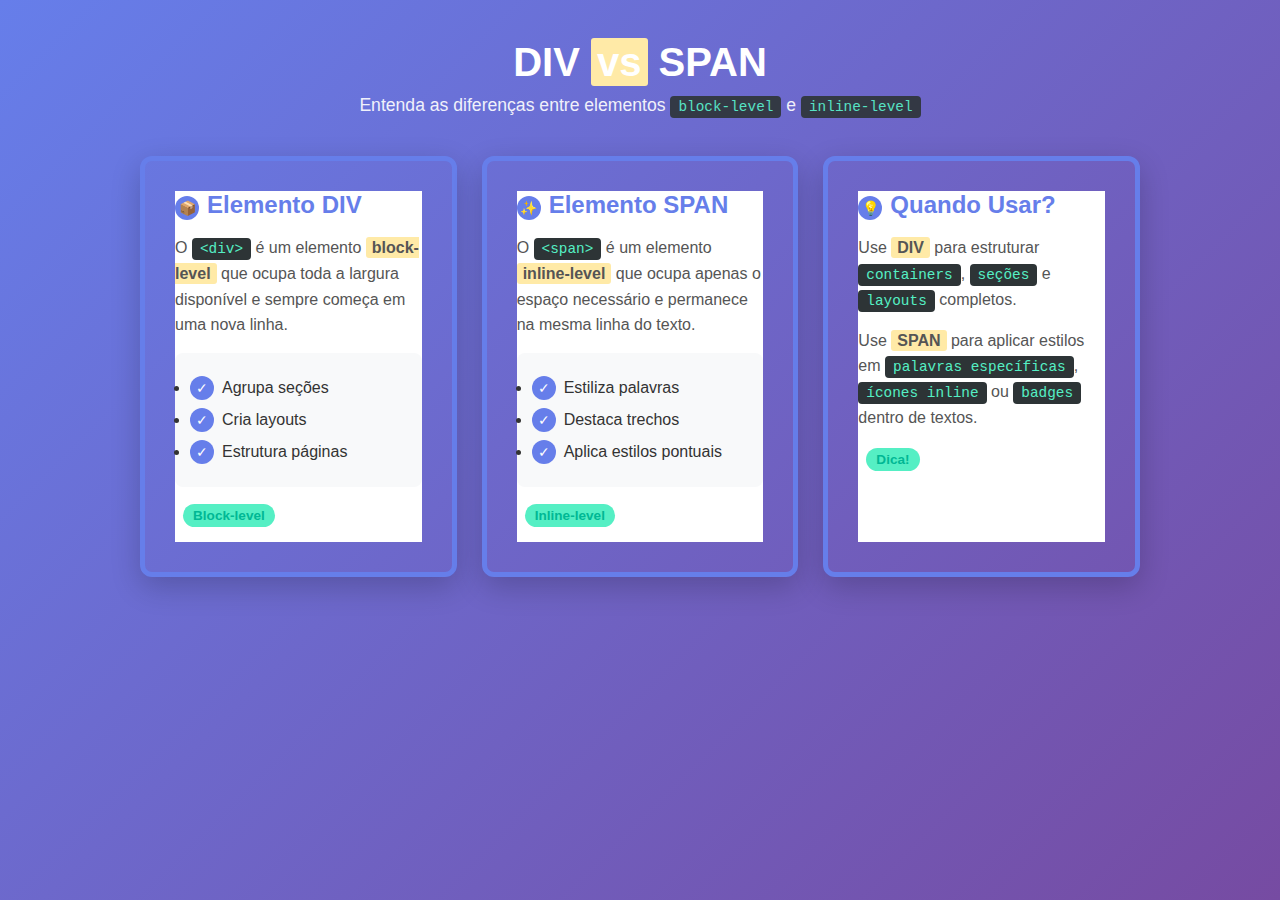
<file: 01-base/index.html>
<!DOCTYPE html>
<html lang="pt-BR">
<head>
    <meta charset="UTF-8">
    <meta name="viewport" content="width=device-width, initial-scale=1.0">
    <title>DIV x SPAN - Diferenças Práticas</title>
    <link rel="stylesheet" href="style.css">
</head>
<body>
    <!-- Container principal usando DIV (block-level) -->
    <div class="container">
        <!-- Cabeçalho semântico (block-level) -->
        <header>
            <h1>DIV <span class="highlight">vs</span> SPAN</h1>
            <p>Entenda as diferenças entre elementos <span class="code">block-level</span> e <span class="code">inline-level</span></p>
        </header>

        <!-- Grid de cartões usando DIV (block-level) -->
        <div class="cards-grid">
            
            <!-- Cartão 1 - DIV (block-level) -->
            <article class="card">
                <h2><span class="icon">📦</span>Elemento DIV</h2>
                <p>
                    O <span class="code">&lt;div&gt;</span> é um elemento 
                    <span class="highlight">block-level</span> que ocupa toda a largura 
                    disponível e sempre começa em uma nova linha.
                </p>
                <ul class="examples">
                    <li><span class="icon">✓</span>Agrupa seções</li>
                    <li><span class="icon">✓</span>Cria layouts</li>
                    <li><span class="icon">✓</span>Estrutura páginas</li>
                </ul>
                <p style="margin-top: 15px;">
                    <span class="badge">Block-level</span>
                </p>
            </article>

            <!-- Cartão 2 - SPAN (inline-level) -->
            <article class="card">
                <h2><span class="icon">✨</span>Elemento SPAN</h2>
                <p>
                    O <span class="code">&lt;span&gt;</span> é um elemento 
                    <span class="highlight">inline-level</span> que ocupa apenas o 
                    espaço necessário e permanece na mesma linha do texto.
                </p>
                <ul class="examples">
                    <li><span class="icon">✓</span>Estiliza palavras</li>
                    <li><span class="icon">✓</span>Destaca trechos</li>
                    <li><span class="icon">✓</span>Aplica estilos pontuais</li>
                </ul>
                <p style="margin-top: 15px;">
                    <span class="badge">Inline-level</span>
                </p>
            </article>

            <!-- Cartão 3 - Quando usar cada um -->
            <article class="card">
                <h2><span class="icon">💡</span>Quando Usar?</h2>
                <p>
                    Use <span class="highlight">DIV</span> para estruturar 
                    <span class="code">containers</span>, 
                    <span class="code">seções</span> e 
                    <span class="code">layouts</span> completos.
                </p>
                <p>
                    Use <span class="highlight">SPAN</span> para aplicar estilos em 
                    <span class="code">palavras específicas</span>, 
                    <span class="code">ícones inline</span> ou 
                    <span class="code">badges</span> dentro de textos.
                </p>
                <p style="margin-top: 15px;">
                    <span class="badge">Dica!</span>
                </p>
            </article>

        </div>
    </div>
</body>
</html>
</file>
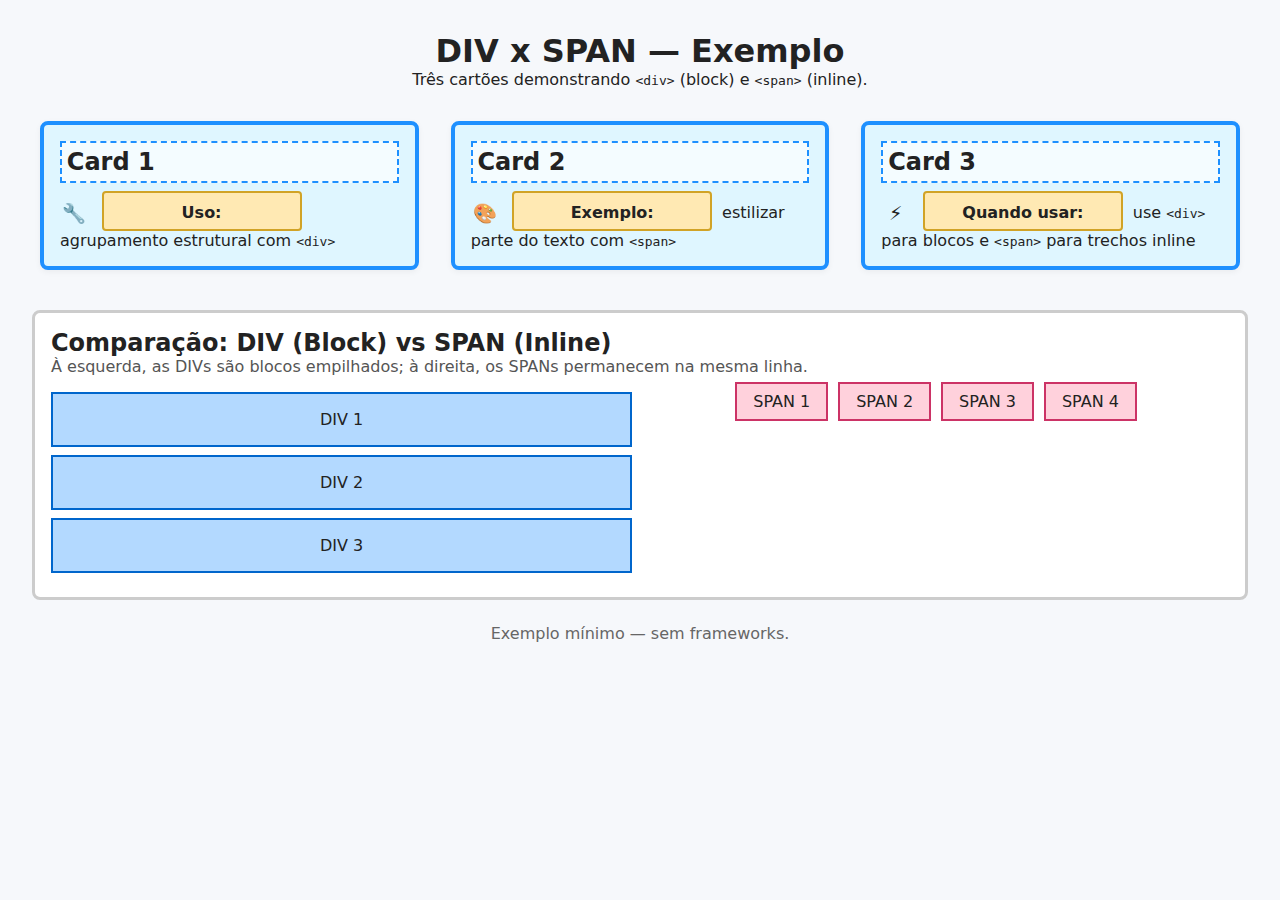
<file: 02-experimentos/comparativo.html>
<!-- ===================== index.html (atualizado) ===================== -->
<!doctype html>
<html lang="pt-BR">
<head>
  <meta charset="utf-8">
  <meta name="viewport" content="width=device-width,initial-scale=1">
  <title>DIV x SPAN — Exemplo Mínimo</title>
  <link rel="stylesheet" href="comparativo.css">
</head>
<body>
  <header class="site-header">
    <h1>DIV x SPAN — Exemplo</h1>
    <p class="lead">Três cartões demonstrando <code>&lt;div&gt;</code> (block) e <code>&lt;span&gt;</code> (inline).</p>
  </header>

  <main>
    <section class="cards" aria-label="Exemplos de cartões">
      <div class="card">
        <h2 class="card-title">Card 1</h2>
        <p>
          <span class="icon" aria-hidden="true">🔧</span>
          <span class="muted">Uso:</span>
          <span>agrupamento estrutural com <code>&lt;div&gt;</code></span>
        </p>
      </div>

      <div class="card">
        <h2 class="card-title">Card 2</h2>
        <p>
          <span class="icon" aria-hidden="true">🎨</span>
          <span class="muted">Exemplo:</span>
          <span>estilizar parte do texto com <code>&lt;span&gt;</code></span>
        </p>
      </div>

      <div class="card">
        <h2 class="card-title">Card 3</h2>
        <p>
          <span class="icon" aria-hidden="true">⚡</span>
          <span class="muted">Quando usar:</span>
          <span>use <code>&lt;div&gt;</code> para blocos e <code>&lt;span&gt;</code> para trechos inline</span>
        </p>
      </div>
    </section>

    <!-- Nova seção comparativa -->
    <section class="comparison">
      <h2>Comparação: DIV (Block) vs SPAN (Inline)</h2>
      <p class="subtitle">À esquerda, as DIVs são blocos empilhados; à direita, os SPANs permanecem na mesma linha.</p>

      <div class="columns">
        <!-- Coluna esquerda com 3 DIVs block-level -->
        <div class="left">
          <div class="box-div">DIV 1</div>
          <div class="box-div">DIV 2</div>
          <div class="box-div">DIV 3</div>
        </div>

        <!-- Coluna direita com 4 SPANs inline-level -->
        <div class="right">
          <span class="box-span">SPAN 1</span>
          <span class="box-span">SPAN 2</span>
          <span class="box-span">SPAN 3</span>
          <span class="box-span">SPAN 4</span>
        </div>
      </div>
    </section>
  </main>

  <footer class="site-footer">
    <p>Exemplo mínimo — sem frameworks.</p>
  </footer>
</body>
</html>
</file>
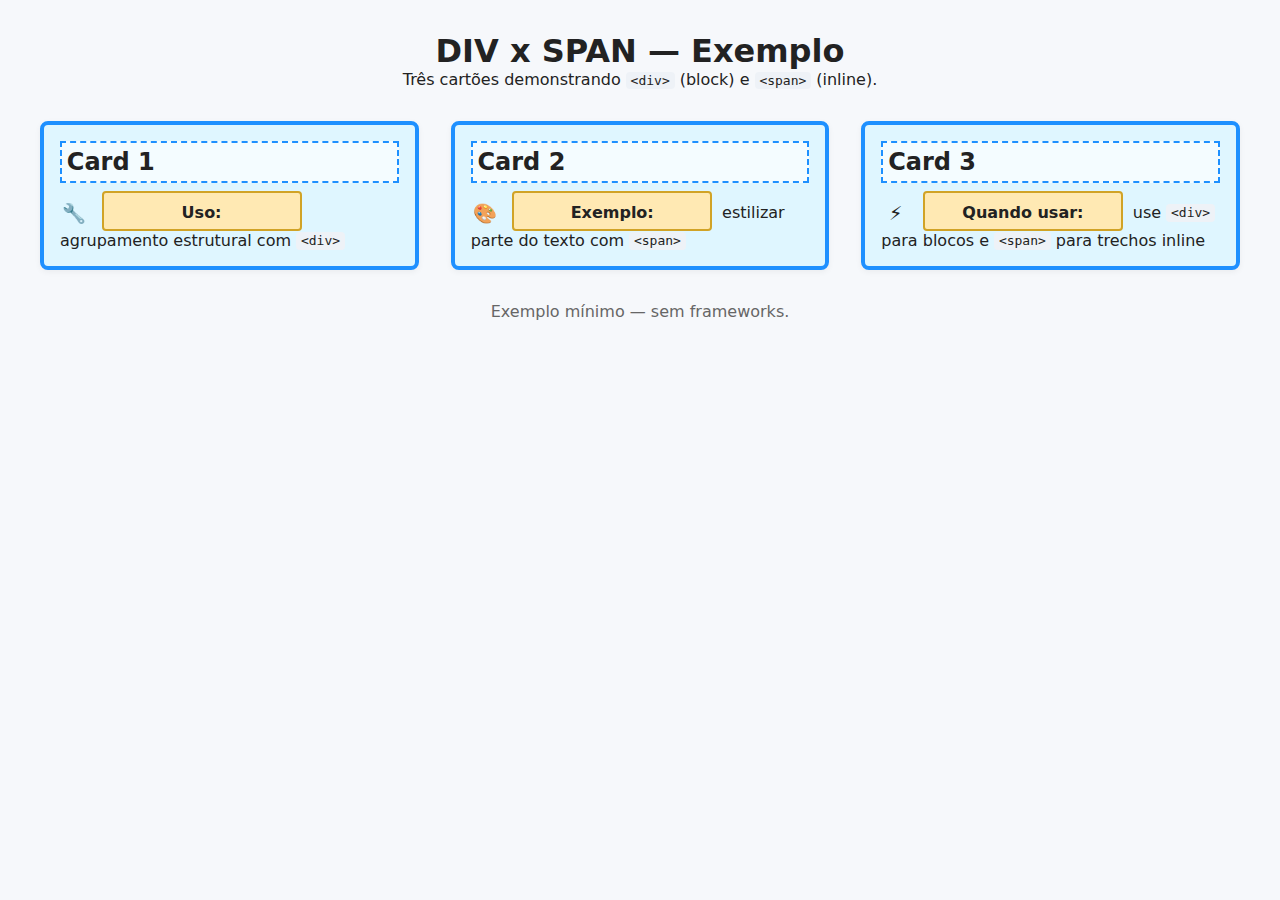
<file: 02-experimentos/inline-block.html>
<!doctype html>
<html lang="pt-BR">

<head>
    <meta charset="utf-8">
    <meta name="viewport" content="width=device-width,initial-scale=1">
    <title>DIV x SPAN — Exemplo Mínimo</title>
    <!-- Link para o CSS externo (crie styles.css na mesma pasta) -->
    <link rel="stylesheet" href="inline-block.css">
</head>

<body>
    <!-- Cabeçalho semântico da página -->
    <header class="site-header">
        <h1>DIV x SPAN — Exemplo</h1>
        <p class="lead">Três cartões demonstrando <code>&lt;div&gt;</code> (block) e <code>&lt;span&gt;</code> (inline).
        </p>
    </header>


    <!-- Conteúdo principal semântico -->
    <main>
        <!-- Seção que agrupa os cartões -->
        <section class="cards" aria-label="Exemplos de cartões">


            <!-- Cada cartão é um elemento block-level (div.card) -->
            <div class="card">
                <h2 class="card-title">Card 1</h2>
                <!-- Ícone e pequeno texto são inline — usamos <span> -->
                <p>
                    <span class="icon" aria-hidden="true">🔧</span>
                    <span class="muted">Uso:</span>
                    <span>agrupamento estrutural com <code>&lt;div&gt;</code></span>
                </p>
            </div>


            <div class="card">
                <h2 class="card-title">Card 2</h2>
                <p>
                    <span class="icon" aria-hidden="true">🎨</span>
                    <span class="muted">Exemplo:</span>
                    <span>estilizar parte do texto com <code>&lt;span&gt;</code></span>
                </p>
            </div>


            <div class="card">
                <h2 class="card-title">Card 3</h2>
                <p>
                    <span class="icon" aria-hidden="true">⚡</span>
                    <span class="muted">Quando usar:</span>
                    <span>use <code>&lt;div&gt;</code> para blocos e <code>&lt;span&gt;</code> para trechos
                        inline</span>
                </p>
            </div>


        </section>
    </main>


    <!-- Rodapé semântico simples -->
    <footer class="site-footer">
        <p>Exemplo mínimo — sem frameworks.</p>
    </footer>
</body>

</html>
</file>
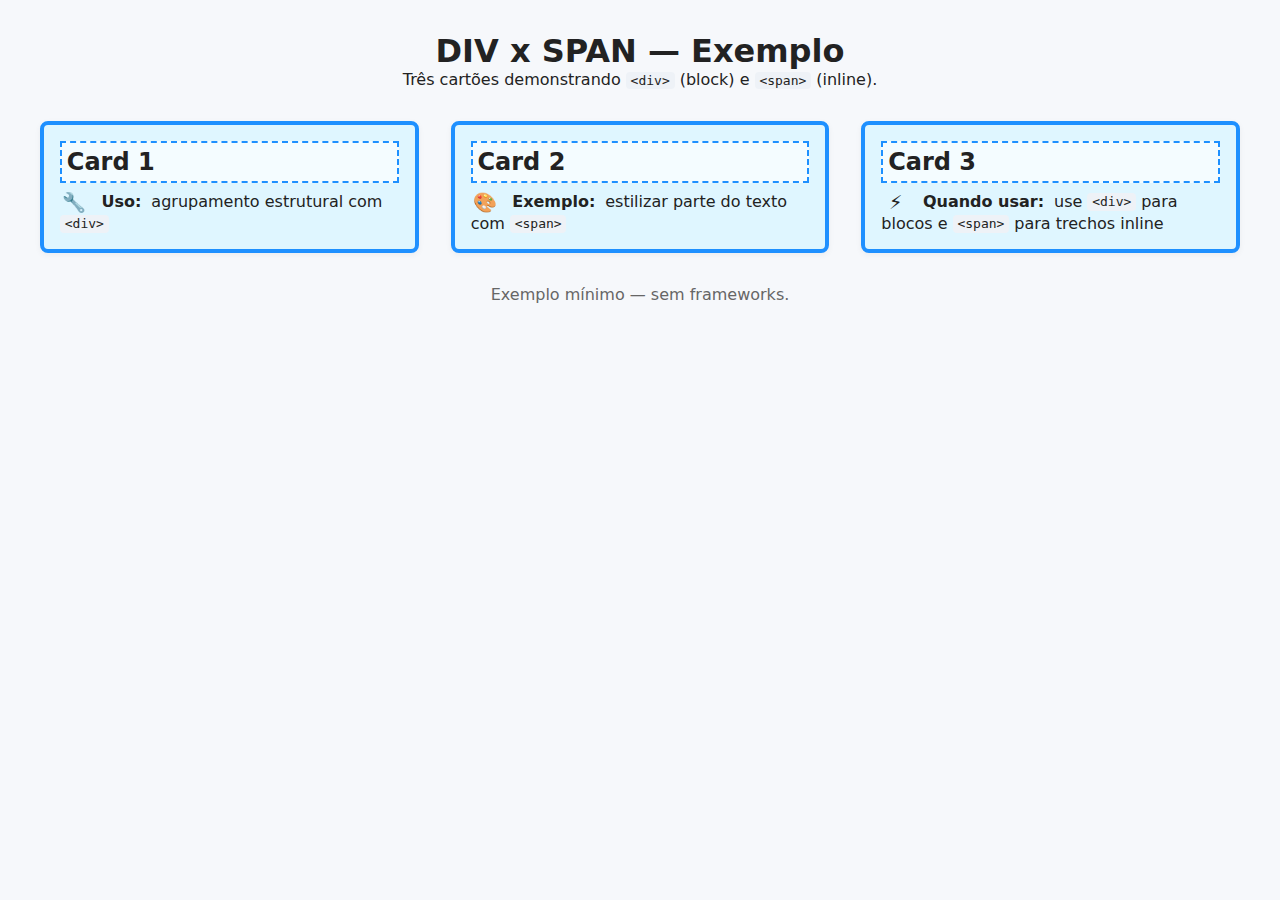
<file: 02-experimentos/inline-para-block.html>
<!doctype html>
<html lang="pt-BR">

<head>
    <meta charset="utf-8">
    <meta name="viewport" content="width=device-width,initial-scale=1">
    <title>DIV x SPAN — Exemplo Mínimo</title>
    <!-- Link para o CSS externo (crie styles.css na mesma pasta) -->
    <link rel="stylesheet" href="inline-para-block.css">
</head>

<body>
    <!-- Cabeçalho semântico da página -->
    <header class="site-header">
        <h1>DIV x SPAN — Exemplo</h1>
        <p class="lead">Três cartões demonstrando <code>&lt;div&gt;</code> (block) e <code>&lt;span&gt;</code> (inline).
        </p>
    </header>


    <!-- Conteúdo principal semântico -->
    <main>
        <!-- Seção que agrupa os cartões -->
        <section class="cards" aria-label="Exemplos de cartões">


            <!-- Cada cartão é um elemento block-level (div.card) -->
            <div class="card">
                <h2 class="card-title">Card 1</h2>
                <!-- Ícone e pequeno texto são inline — usamos <span> -->
                <p>
                    <span class="icon" aria-hidden="true">🔧</span>
                    <span class="muted">Uso:</span>
                    <span>agrupamento estrutural com <code>&lt;div&gt;</code></span>
                </p>
            </div>


            <div class="card">
                <h2 class="card-title">Card 2</h2>
                <p>
                    <span class="icon" aria-hidden="true">🎨</span>
                    <span class="muted">Exemplo:</span>
                    <span>estilizar parte do texto com <code>&lt;span&gt;</code></span>
                </p>
            </div>


            <div class="card">
                <h2 class="card-title">Card 3</h2>
                <p>
                    <span class="icon" aria-hidden="true">⚡</span>
                    <span class="muted">Quando usar:</span>
                    <span>use <code>&lt;div&gt;</code> para blocos e <code>&lt;span&gt;</code> para trechos
                        inline</span>
                </p>
            </div>


        </section>
    </main>


    <!-- Rodapé semântico simples -->
    <footer class="site-footer">
        <p>Exemplo mínimo — sem frameworks.</p>
    </footer>
</body>

</html>
</file>
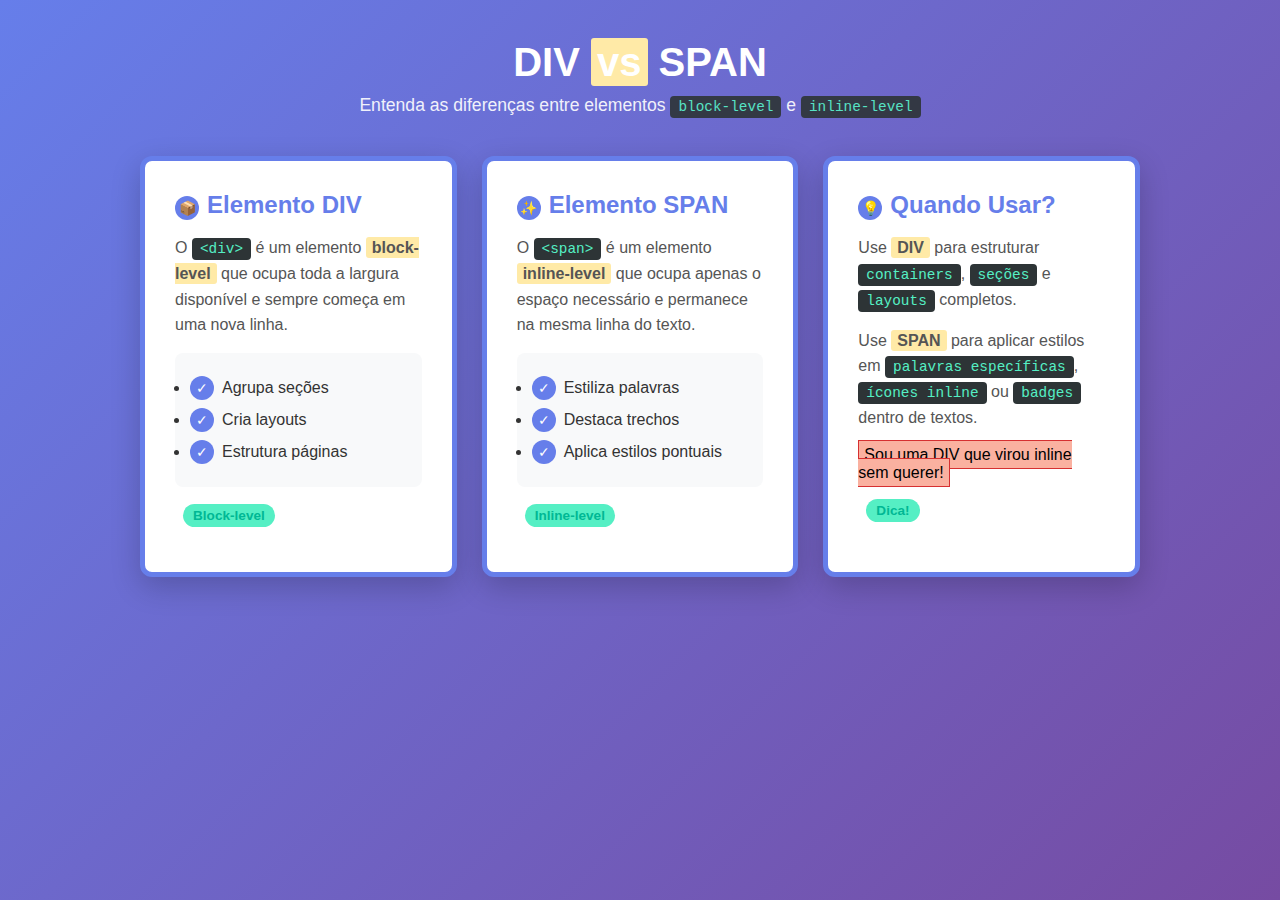
<file: 03-bugs-e-correcoes/codigo-com-bugs.html>
<!DOCTYPE html>
<html lang="pt-BR">
<head>
    <meta charset="UTF-8">
    <meta name="viewport" content="width=device-width, initial-scale=1.0">
    <title>DIV x SPAN - Diferenças Práticas (com erros)</title>
    <link rel="stylesheet" href="codigo-com-bugs.css">
</head>
<body>
    <!-- Container principal usando DIV (block-level) -->
    <div class="container">
        <!-- Cabeçalho semântico (block-level) -->
        <header>
            <h1>DIV <span class="highlight">vs</span> SPAN</h1>
            <p>Entenda as diferenças entre elementos <span class="code">block-level</span> e <span class="code">inline-level</span></p>
        </header>

        <!-- Grid de cartões usando DIV (block-level) -->
        <div class="cards-grid">
            
            <!-- Cartão 1 - DIV (block-level) -->
            <article class="card">
                <h2><span class="icon">📦</span>Elemento DIV</h2>
                <p>
                    O <span class="code">&lt;div&gt;</span> é um elemento 
                    <span class="highlight">block-level</span> que ocupa toda a largura 
                    disponível e sempre começa em uma nova linha.
                </p>
                <ul class="examples">
                    <li><span class="icon">✓</span>Agrupa seções</li>
                    <li><span class="icon">✓</span>Cria layouts</li>
                    <li><span class="icon">✓</span>Estrutura páginas</li>
                </ul>
                <p style="margin-top: 15px;">
                    <span class="badge">Block-level</span>
                </p>
            </article>

            <!-- Cartão 2 - SPAN (inline-level) -->
            <article class="card">
                <h2><span class="icon">✨</span>Elemento SPAN</h2>
                <p>
                    O <span class="code">&lt;span&gt;</span> é um elemento 
                    <span class="highlight">inline-level</span> que ocupa apenas o 
                    espaço necessário e permanece na mesma linha do texto.
                </p>
                <ul class="examples">
                    <li><span class="icon">✓</span>Estiliza palavras</li>
                    <li><span class="icon">✓</span>Destaca trechos</li>
                    <li><span class="icon">✓</span>Aplica estilos pontuais</li>
                </ul>
                <p style="margin-top: 15px;">
                    <span class="badge">Inline-level</span>
                </p>
            </article>

            <!-- Cartão 3 - Quando usar cada um -->
            <article class="card">
                <h2><span class="icon">💡</span>Quando Usar?</h2>
                <p>
                    Use <span class="highlight">DIV</span> para estruturar 
                    <span class="code">containers</span>, 
                    <span class="code">seções</span> e 
                    <span class="code">layouts</span> completos.
                </p>
                <p>
                    Use <span class="highlight">SPAN</span> para aplicar estilos em 
                    <span class="code">palavras específicas</span>, 
                    <span class="code">ícones inline</span> ou 
                    <span class="code">badges</span> dentro de textos.
                </p>

                <div class="inline-div">Sou uma DIV que virou inline sem querer!</div>

                <p style="margin-top: 15px;">
                    <span class="badge">Dica!</span>
                </p>
            </article>

        </div>
    </div>
</body>
</html>
</file>
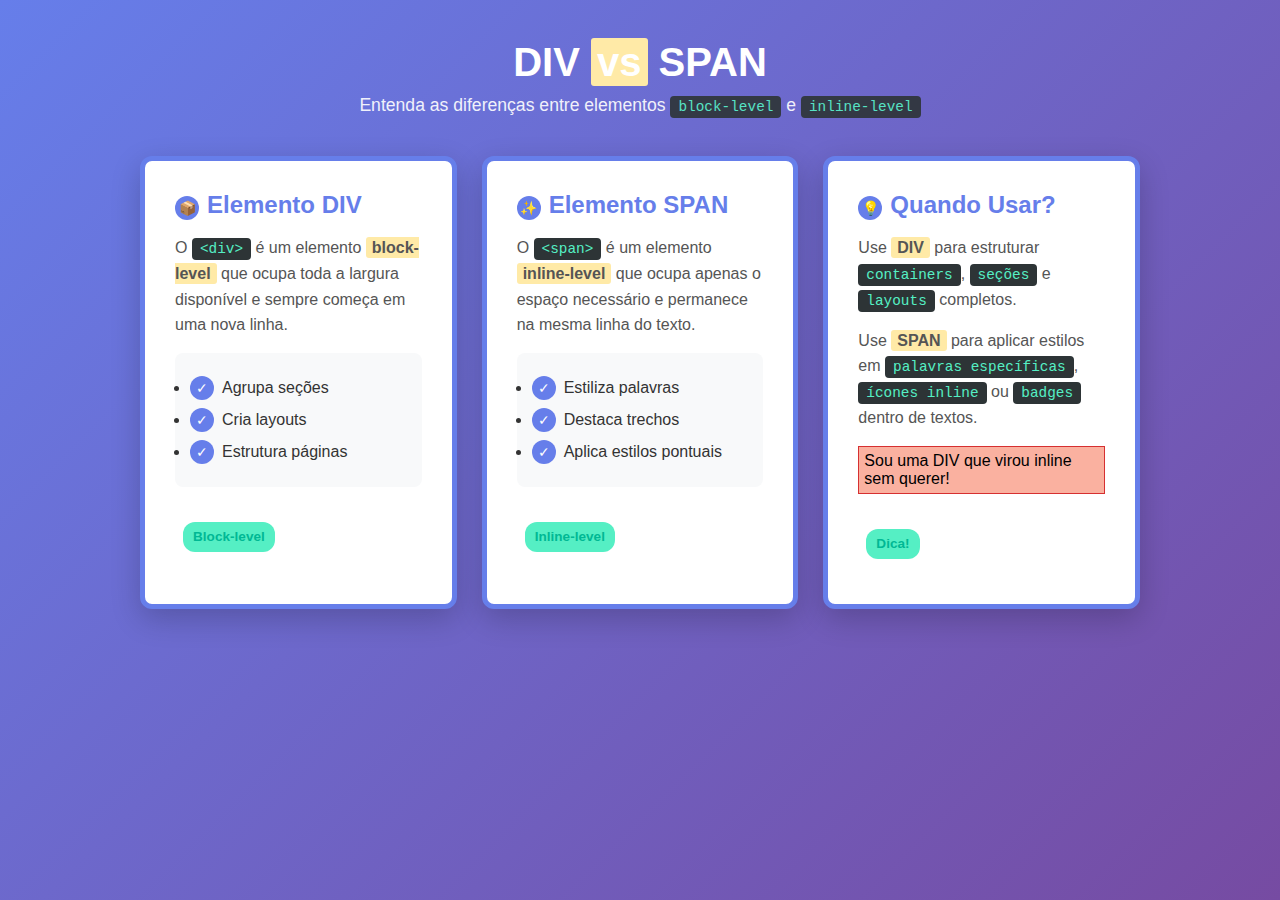
<file: 03-bugs-e-correcoes/correcoes.html>
<!DOCTYPE html>
<html lang="pt-BR">
<head>
    <meta charset="UTF-8">
    <meta name="viewport" content="width=device-width, initial-scale=1.0">
    <title>DIV x SPAN - Diferenças Práticas (com erros)</title>
    <link rel="stylesheet" href="correcoes.css">
</head>
<body>
    <!-- Container principal usando DIV (block-level) -->
    <div class="container">
        <!-- Cabeçalho semântico (block-level) -->
        <header>
            <h1>DIV <span class="highlight">vs</span> SPAN</h1>
            <p>Entenda as diferenças entre elementos <span class="code">block-level</span> e <span class="code">inline-level</span></p>
        </header>

        <!-- Grid de cartões usando DIV (block-level) -->
        <div class="cards-grid">
            
            <!-- Cartão 1 - DIV (block-level) -->
            <article class="card">
                <h2><span class="icon">📦</span>Elemento DIV</h2>
                <p>
                    O <span class="code">&lt;div&gt;</span> é um elemento 
                    <span class="highlight">block-level</span> que ocupa toda a largura 
                    disponível e sempre começa em uma nova linha.
                </p>
                <ul class="examples">
                    <li><span class="icon">✓</span>Agrupa seções</li>
                    <li><span class="icon">✓</span>Cria layouts</li>
                    <li><span class="icon">✓</span>Estrutura páginas</li>
                </ul>
                <p style="margin-top: 15px;">
                    <span class="badge">Block-level</span>
                </p>
            </article>

            <!-- Cartão 2 - SPAN (inline-level) -->
            <article class="card">
                <h2><span class="icon">✨</span>Elemento SPAN</h2>
                <p>
                    O <span class="code">&lt;span&gt;</span> é um elemento 
                    <span class="highlight">inline-level</span> que ocupa apenas o 
                    espaço necessário e permanece na mesma linha do texto.
                </p>
                <ul class="examples">
                    <li><span class="icon">✓</span>Estiliza palavras</li>
                    <li><span class="icon">✓</span>Destaca trechos</li>
                    <li><span class="icon">✓</span>Aplica estilos pontuais</li>
                </ul>
                <p style="margin-top: 15px;">
                    <span class="badge">Inline-level</span>
                </p>
            </article>

            <!-- Cartão 3 - Quando usar cada um -->
            <article class="card">
                <h2><span class="icon">💡</span>Quando Usar?</h2>
                <p>
                    Use <span class="highlight">DIV</span> para estruturar 
                    <span class="code">containers</span>, 
                    <span class="code">seções</span> e 
                    <span class="code">layouts</span> completos.
                </p>
                <p>
                    Use <span class="highlight">SPAN</span> para aplicar estilos em 
                    <span class="code">palavras específicas</span>, 
                    <span class="code">ícones inline</span> ou 
                    <span class="code">badges</span> dentro de textos.
                </p>

                <div class="inline-div">Sou uma DIV que virou inline sem querer!</div>

                <p style="margin-top: 15px;">
                    <span class="badge">Dica!</span>
                </p>
            </article>

        </div>
    </div>
</body>
</html>
</file>
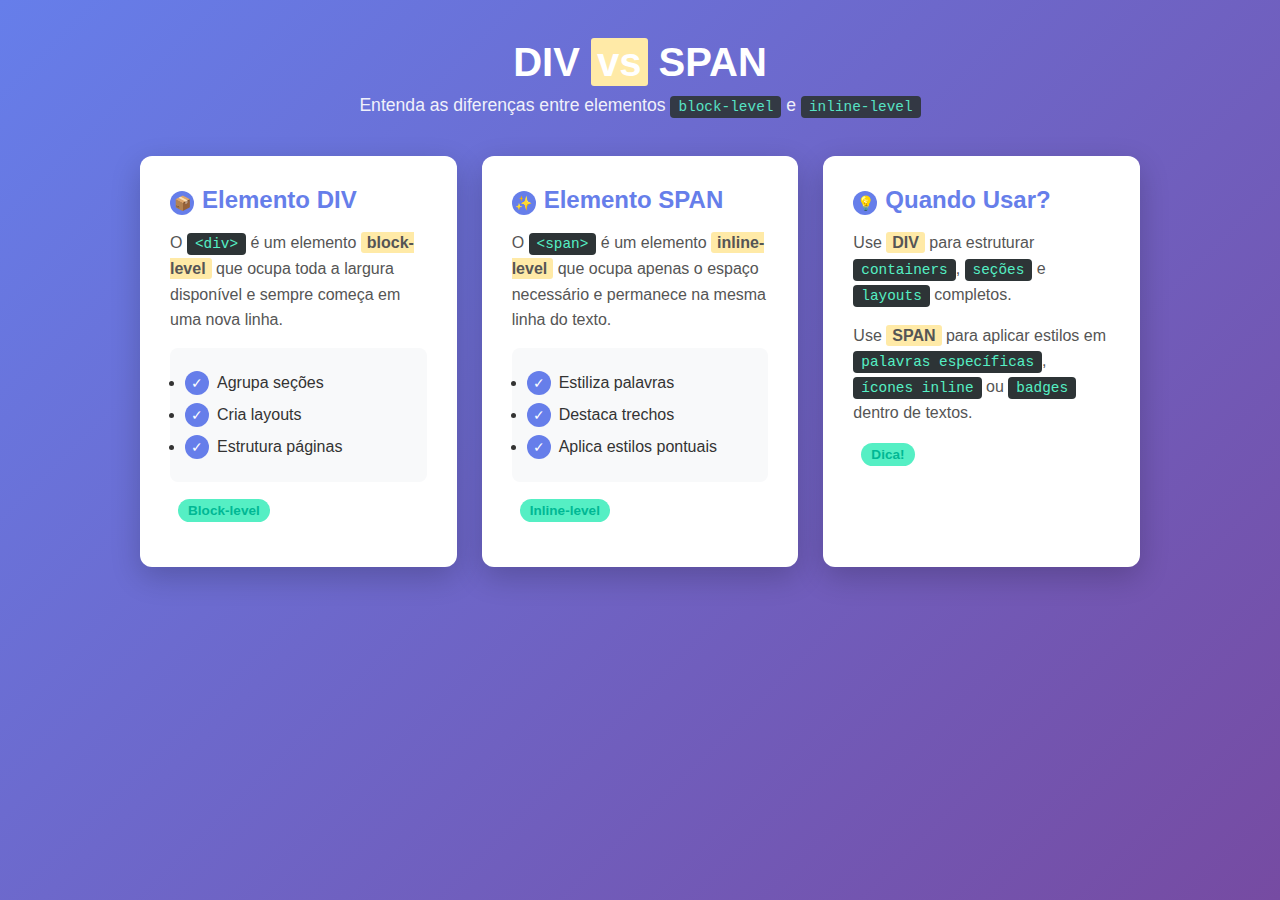
<file: docs/sitelog-01/index-01.html>
<!DOCTYPE html>
<html lang="pt-BR">
<head>
    <meta charset="UTF-8">
    <meta name="viewport" content="width=device-width, initial-scale=1.0">
    <title>DIV x SPAN - Diferenças Práticas</title>
    <link rel="stylesheet" href="style-01.css">
</head>
<body>
    <!-- Container principal usando DIV (block-level) -->
    <div class="container">
        <!-- Cabeçalho semântico (block-level) -->
        <header>
            <h1>DIV <span class="highlight">vs</span> SPAN</h1>
            <p>Entenda as diferenças entre elementos <span class="code">block-level</span> e <span class="code">inline-level</span></p>
        </header>

        <!-- Grid de cartões usando DIV (block-level) -->
        <div class="cards-grid">
            
            <!-- Cartão 1 - DIV (block-level) -->
            <article class="card">
                <h2><span class="icon">📦</span>Elemento DIV</h2>
                <p>
                    O <span class="code">&lt;div&gt;</span> é um elemento 
                    <span class="highlight">block-level</span> que ocupa toda a largura 
                    disponível e sempre começa em uma nova linha.
                </p>
                <ul class="examples">
                    <li><span class="icon">✓</span>Agrupa seções</li>
                    <li><span class="icon">✓</span>Cria layouts</li>
                    <li><span class="icon">✓</span>Estrutura páginas</li>
                </ul>
                <p style="margin-top: 15px;">
                    <span class="badge">Block-level</span>
                </p>
            </article>

            <!-- Cartão 2 - SPAN (inline-level) -->
            <article class="card">
                <h2><span class="icon">✨</span>Elemento SPAN</h2>
                <p>
                    O <span class="code">&lt;span&gt;</span> é um elemento 
                    <span class="highlight">inline-level</span> que ocupa apenas o 
                    espaço necessário e permanece na mesma linha do texto.
                </p>
                <ul class="examples">
                    <li><span class="icon">✓</span>Estiliza palavras</li>
                    <li><span class="icon">✓</span>Destaca trechos</li>
                    <li><span class="icon">✓</span>Aplica estilos pontuais</li>
                </ul>
                <p style="margin-top: 15px;">
                    <span class="badge">Inline-level</span>
                </p>
            </article>

            <!-- Cartão 3 - Quando usar cada um -->
            <article class="card">
                <h2><span class="icon">💡</span>Quando Usar?</h2>
                <p>
                    Use <span class="highlight">DIV</span> para estruturar 
                    <span class="code">containers</span>, 
                    <span class="code">seções</span> e 
                    <span class="code">layouts</span> completos.
                </p>
                <p>
                    Use <span class="highlight">SPAN</span> para aplicar estilos em 
                    <span class="code">palavras específicas</span>, 
                    <span class="code">ícones inline</span> ou 
                    <span class="code">badges</span> dentro de textos.
                </p>
                <p style="margin-top: 15px;">
                    <span class="badge">Dica!</span>
                </p>
            </article>

        </div>
    </div>
</body>
</html>
</file>
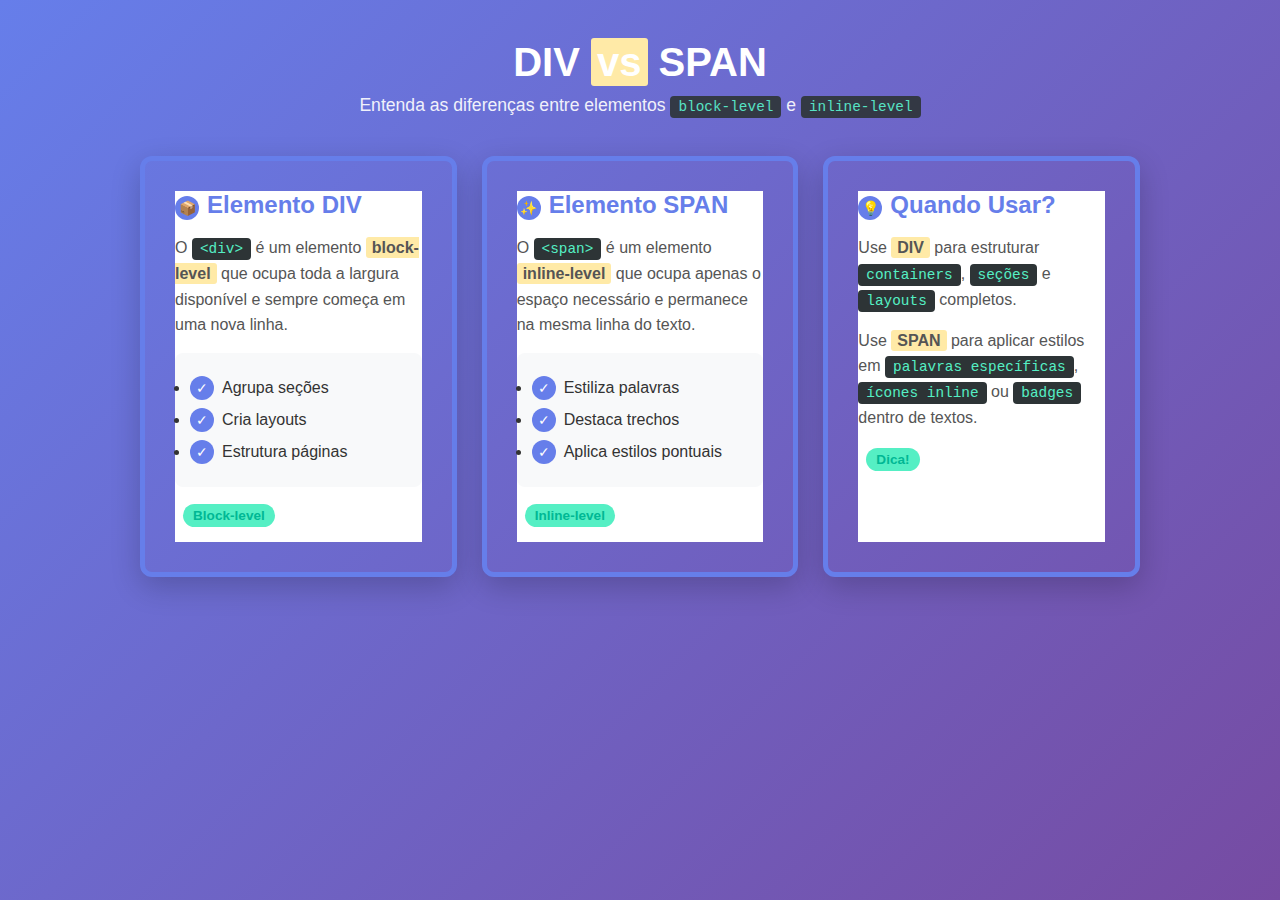
<file: docs/sitelog-01/index-02.html>
<!DOCTYPE html>
<html lang="pt-BR">
<head>
    <meta charset="UTF-8">
    <meta name="viewport" content="width=device-width, initial-scale=1.0">
    <title>DIV x SPAN - Diferenças Práticas</title>
    <link rel="stylesheet" href="style-02.css">
</head>
<body>
    <!-- Container principal usando DIV (block-level) -->
    <div class="container">
        <!-- Cabeçalho semântico (block-level) -->
        <header>
            <h1>DIV <span class="highlight">vs</span> SPAN</h1>
            <p>Entenda as diferenças entre elementos <span class="code">block-level</span> e <span class="code">inline-level</span></p>
        </header>

        <!-- Grid de cartões usando DIV (block-level) -->
        <div class="cards-grid">
            
            <!-- Cartão 1 - DIV (block-level) -->
            <article class="card">
                <h2><span class="icon">📦</span>Elemento DIV</h2>
                <p>
                    O <span class="code">&lt;div&gt;</span> é um elemento 
                    <span class="highlight">block-level</span> que ocupa toda a largura 
                    disponível e sempre começa em uma nova linha.
                </p>
                <ul class="examples">
                    <li><span class="icon">✓</span>Agrupa seções</li>
                    <li><span class="icon">✓</span>Cria layouts</li>
                    <li><span class="icon">✓</span>Estrutura páginas</li>
                </ul>
                <p style="margin-top: 15px;">
                    <span class="badge">Block-level</span>
                </p>
            </article>

            <!-- Cartão 2 - SPAN (inline-level) -->
            <article class="card">
                <h2><span class="icon">✨</span>Elemento SPAN</h2>
                <p>
                    O <span class="code">&lt;span&gt;</span> é um elemento 
                    <span class="highlight">inline-level</span> que ocupa apenas o 
                    espaço necessário e permanece na mesma linha do texto.
                </p>
                <ul class="examples">
                    <li><span class="icon">✓</span>Estiliza palavras</li>
                    <li><span class="icon">✓</span>Destaca trechos</li>
                    <li><span class="icon">✓</span>Aplica estilos pontuais</li>
                </ul>
                <p style="margin-top: 15px;">
                    <span class="badge">Inline-level</span>
                </p>
            </article>

            <!-- Cartão 3 - Quando usar cada um -->
            <article class="card">
                <h2><span class="icon">💡</span>Quando Usar?</h2>
                <p>
                    Use <span class="highlight">DIV</span> para estruturar 
                    <span class="code">containers</span>, 
                    <span class="code">seções</span> e 
                    <span class="code">layouts</span> completos.
                </p>
                <p>
                    Use <span class="highlight">SPAN</span> para aplicar estilos em 
                    <span class="code">palavras específicas</span>, 
                    <span class="code">ícones inline</span> ou 
                    <span class="code">badges</span> dentro de textos.
                </p>
                <p style="margin-top: 15px;">
                    <span class="badge">Dica!</span>
                </p>
            </article>

        </div>
    </div>
</body>
</html>
</file>
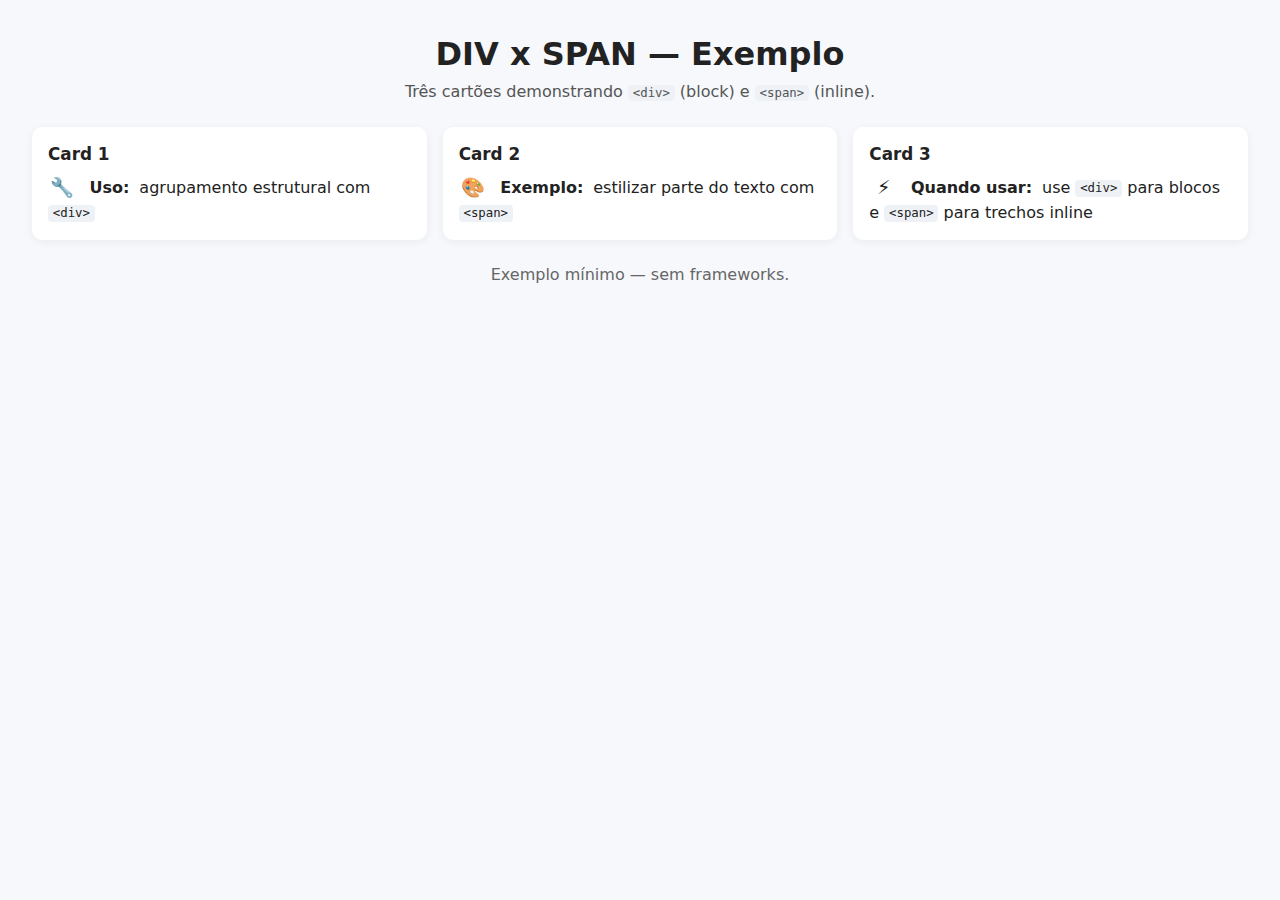
<file: docs/sitelog-02/index-01.html>
<!doctype html>
<html lang="pt-BR">

<head>
    <meta charset="utf-8">
    <meta name="viewport" content="width=device-width,initial-scale=1">
    <title>DIV x SPAN — Exemplo Mínimo</title>
    <!-- Link para o CSS externo (crie styles.css na mesma pasta) -->
    <link rel="stylesheet" href="style-01.css">
</head>

<body>
    <!-- Cabeçalho semântico da página -->
    <header class="site-header">
        <h1>DIV x SPAN — Exemplo</h1>
        <p class="lead">Três cartões demonstrando <code>&lt;div&gt;</code> (block) e <code>&lt;span&gt;</code> (inline).
        </p>
    </header>


    <!-- Conteúdo principal semântico -->
    <main>
        <!-- Seção que agrupa os cartões -->
        <section class="cards" aria-label="Exemplos de cartões">


            <!-- Cada cartão é um elemento block-level (div.card) -->
            <div class="card">
                <h2 class="card-title">Card 1</h2>
                <!-- Ícone e pequeno texto são inline — usamos <span> -->
                <p>
                    <span class="icon" aria-hidden="true">🔧</span>
                    <span class="muted">Uso:</span>
                    <span>agrupamento estrutural com <code>&lt;div&gt;</code></span>
                </p>
            </div>


            <div class="card">
                <h2 class="card-title">Card 2</h2>
                <p>
                    <span class="icon" aria-hidden="true">🎨</span>
                    <span class="muted">Exemplo:</span>
                    <span>estilizar parte do texto com <code>&lt;span&gt;</code></span>
                </p>
            </div>


            <div class="card">
                <h2 class="card-title">Card 3</h2>
                <p>
                    <span class="icon" aria-hidden="true">⚡</span>
                    <span class="muted">Quando usar:</span>
                    <span>use <code>&lt;div&gt;</code> para blocos e <code>&lt;span&gt;</code> para trechos
                        inline</span>
                </p>
            </div>


        </section>
    </main>


    <!-- Rodapé semântico simples -->
    <footer class="site-footer">
        <p>Exemplo mínimo — sem frameworks.</p>
    </footer>
</body>

</html>
</file>
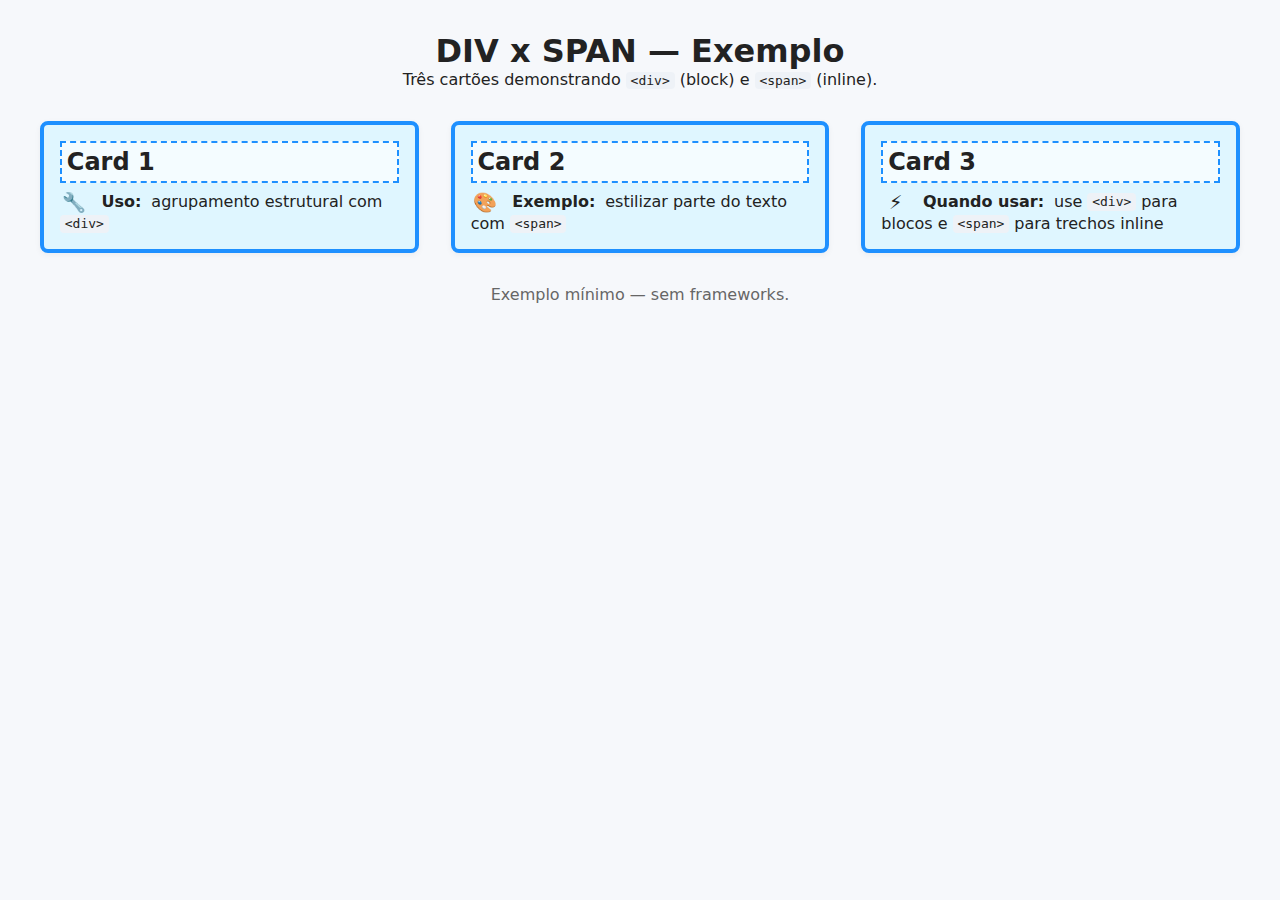
<file: docs/sitelog-02/index-02.html>
<!doctype html>
<html lang="pt-BR">

<head>
    <meta charset="utf-8">
    <meta name="viewport" content="width=device-width,initial-scale=1">
    <title>DIV x SPAN — Exemplo Mínimo</title>
    <!-- Link para o CSS externo (crie styles.css na mesma pasta) -->
    <link rel="stylesheet" href="style-02.css">
</head>

<body>
    <!-- Cabeçalho semântico da página -->
    <header class="site-header">
        <h1>DIV x SPAN — Exemplo</h1>
        <p class="lead">Três cartões demonstrando <code>&lt;div&gt;</code> (block) e <code>&lt;span&gt;</code> (inline).
        </p>
    </header>


    <!-- Conteúdo principal semântico -->
    <main>
        <!-- Seção que agrupa os cartões -->
        <section class="cards" aria-label="Exemplos de cartões">


            <!-- Cada cartão é um elemento block-level (div.card) -->
            <div class="card">
                <h2 class="card-title">Card 1</h2>
                <!-- Ícone e pequeno texto são inline — usamos <span> -->
                <p>
                    <span class="icon" aria-hidden="true">🔧</span>
                    <span class="muted">Uso:</span>
                    <span>agrupamento estrutural com <code>&lt;div&gt;</code></span>
                </p>
            </div>


            <div class="card">
                <h2 class="card-title">Card 2</h2>
                <p>
                    <span class="icon" aria-hidden="true">🎨</span>
                    <span class="muted">Exemplo:</span>
                    <span>estilizar parte do texto com <code>&lt;span&gt;</code></span>
                </p>
            </div>


            <div class="card">
                <h2 class="card-title">Card 3</h2>
                <p>
                    <span class="icon" aria-hidden="true">⚡</span>
                    <span class="muted">Quando usar:</span>
                    <span>use <code>&lt;div&gt;</code> para blocos e <code>&lt;span&gt;</code> para trechos
                        inline</span>
                </p>
            </div>


        </section>
    </main>


    <!-- Rodapé semântico simples -->
    <footer class="site-footer">
        <p>Exemplo mínimo — sem frameworks.</p>
    </footer>
</body>

</html>
</file>
<file: 02-experimentos/comparativo.css>
/* ===================== styles.css (atualizado) ===================== */

*{
  box-sizing: border-box;
  margin: 0;
  padding: 0;
}

body{
  font-family: system-ui, -apple-system, 'Segoe UI', Roboto, Arial;
  background: #f6f8fb;
  color: #222;
  padding: 2rem;
}

.site-header{
  text-align: center;
  margin-bottom: 1.5rem;
}

.cards{
  display: grid;
  gap: 1rem;
  grid-template-columns: 1fr;
}
@media (min-width: 700px){
  .cards{ grid-template-columns: repeat(3, 1fr); }
}

.card{
  background: #dff6ff;
  padding: 1rem;
  border: 4px solid #1e90ff;
  margin: 0.5rem;
  border-radius: 8px;
  box-shadow: 0 2px 6px rgba(0,0,0,0.05);
}
.card-title{
  background: #ffffffaa;
  border: 2px dashed #1e90ff;
  padding: 0.3rem;
  margin-bottom: 0.5rem;
}

.icon{
  display: inline-block;
  width: 1.5em;
  text-align: center;
  margin-right: 0.4em;
  font-size: 1.2rem;
  vertical-align: middle;
}

.muted{
  display: inline-block;
  font-weight: 600;
  width: 200px;
  height: 40px;
  line-height: 40px;
  text-align: center;
  background: #ffe9b3;
  border: 2px solid #d1a326;
  border-radius: 4px;
  margin-right: 0.3em;
}

/* Nova seção de comparação */
.comparison{
  margin-top: 2rem;
  background: #fff;
  padding: 1rem;
  border: 3px solid #ccc;
  border-radius: 8px;
}
.comparison .subtitle{
  color: #555;
  margin-bottom: 1rem;
}
.columns{
  display: flex;
  justify-content: space-between;
  gap: 1rem;
}
.left, .right{
  flex: 1;
  text-align: center;
}

/* DIVs empilhadas (block) */
.box-div{
  background: #b3d9ff;
  border: 2px solid #0066cc;
  padding: 1rem;
  margin-bottom: 0.5rem;
}

/* SPANs em linha (inline) */
.box-span{
  background: #ffd1dc;
  border: 2px solid #cc3366;
  padding: 0.5rem 1rem;
  margin-right: 0.3rem;
  display: inline; /* comportamento padrão inline */
}

.site-footer{
  text-align: center;
  margin-top: 1.5rem;
  color: #666;
}
</file>
<file: 02-experimentos/inline-block.css>
/* ===================== styles.css (arquivo externo ajustado) ===================== */
/* Demonstração: comparação entre inline, block e inline-block */

*{
  box-sizing: border-box;
  margin: 0;
  padding: 0;
}

body{
  font-family: system-ui, -apple-system, 'Segoe UI', Roboto, Arial;
  background: #f6f8fb;
  color: #222;
  padding: 2rem;
}

.site-header{
  text-align: center;
  margin-bottom: 1.5rem;
}

.cards{
  display: grid;
  gap: 1rem;
  grid-template-columns: 1fr;
}
@media (min-width: 700px){
  .cards{ grid-template-columns: repeat(3, 1fr); }
}

.card{
  background: #dff6ff; /* content */
  padding: 1rem;       /* padding: espaço interno */
  border: 4px solid #1e90ff; /* border: linha ao redor */
  margin: 0.5rem;      /* margin: espaço externo */
  border-radius: 8px;
  box-shadow: 0 2px 6px rgba(0,0,0,0.05);
}
.card-title{
  background: #ffffffaa;
  border: 2px dashed #1e90ff;
  padding: 0.3rem;
  margin-bottom: 0.5rem;
}

.icon{
  display: inline-block; /* permite definir largura/altura mas mantém na mesma linha */
  width: 1.5em;
  text-align: center;
  margin-right: 0.4em;
  font-size: 1.2rem;
  vertical-align: middle;
}

.muted{
  display: inline-block; /* inline-block mantém lado a lado com controle de dimensões */
  font-weight: 600;
  width: 200px; /* largura agora respeitada */
  height: 40px; /* altura aplicada */
  line-height: 40px; /* centralização vertical do texto */
  text-align: center;
  background: #ffe9b3;
  border: 2px solid #d1a326;
  border-radius: 4px;
  margin-right: 0.3em;
}

/* Comentário: elementos inline-block mantêm o fluxo horizontal (na mesma linha)
   mas permitem definir width/height como blocos. Diferem de inline (sem dimensões)
   e de block (que quebra linha). */

code{
  background: #eef2f7;
  padding: 0.08rem 0.3rem;
  border-radius: 4px;
}

.site-footer{
  text-align: center;
  margin-top: 1.5rem;
  color: #666;
}
</file>
<file: 02-experimentos/inline-para-block.css>
/* ===================== styles.css (arquivo externo ajustado) ===================== */
/* Demonstração: alguns <span> agora são exibidos como blocos */

* {
    box-sizing: border-box;
    margin: 0;
    padding: 0;
}

body {
    font-family: system-ui, -apple-system, 'Segoe UI', Roboto, Arial;
    background: #f6f8fb;
    color: #222;
    padding: 2rem;
}

.site-header {
    text-align: center;
    margin-bottom: 1.5rem;
}

.cards {
    display: grid;
    gap: 1rem;
    grid-template-columns: 1fr;
}

@media (min-width: 700px) {
    .cards {
        grid-template-columns: repeat(3, 1fr);
    }
}

.card {
    background: #dff6ff;
    /* content */
    padding: 1rem;
    /* padding: espaço interno */
    border: 4px solid #1e90ff;
    /* border: linha ao redor */
    margin: 0.5rem;
    /* margin: espaço externo */
    border-radius: 8px;
    box-shadow: 0 2px 6px rgba(0, 0, 0, 0.05);
}

.card-title {
    background: #ffffffaa;
    border: 2px dashed #1e90ff;
    padding: 0.3rem;
    margin-bottom: 0.5rem;
}

.icon {
    display: inline-block;
    width: 1.5em;
    text-align: center;
    margin-right: 0.4em;
    font-size: 1.2rem;
    vertical-align: middle;
}

.muted {
    font-weight: 600;
    margin-right: 0.3em;
}

/* Transformando alguns spans em blocos para comparação */
.block-span {
    display: block;
    /* o span deixa de ser inline */
    width: 200px;
    height: 60px;
    background: #b3e6b3;
    border: 2px solid #3a8f3a;
    text-align: center;
    line-height: 60px;
    margin-top: 0.4rem;
}

code {
    background: #eef2f7;
    padding: 0.08rem 0.3rem;
    border-radius: 4px;
}

.site-footer {
    text-align: center;
    margin-top: 1.5rem;
    color: #666;
}
</file>
<file: docs/sitelog-02/style-01.css>
/* Remova margens padrão para garantir layout consistente */
*{
    box-sizing: border-box;
    margin: 0;
    padding: 0;
}


/* Corpo da página */
body {
    font-family: system-ui, -apple-system, "Segoe UI", Roboto, "Helvetica Neue", Arial;
    line-height: 1.4;
    background: #f6f8fb;
    color: #222;
    padding: 2rem;
}


/* Cabeçalho */
.site-header {
    text-align: center;
    margin-bottom: 1.5rem;
}

.site-header .lead {
    color: #555;
    margin-top: 0.25rem;
}


/* Grid de cartões — usamos div (block) para cada cartão */
.cards {
    display: grid;
    gap: 1rem;
    /* responsividade simples: 1 coluna em telas pequenas, 3 colunas em telas maiores */
    grid-template-columns: 1fr;
}

@media (min-width: 700px) {
    .cards {
        grid-template-columns: repeat(3, 1fr);
    }
}


/* Estilo do cartão */
.card {
    background: #fff;
    border-radius: 10px;
    padding: 1rem;
    box-shadow: 0 2px 8px rgba(30, 30, 30, 0.06);
    /* div é block por padrão — ocupa toda a célula do grid */
}

.card-title {
    font-size: 1.05rem;
    margin-bottom: 0.5rem;
}


/* Spans: inline por natureza. Ajustamos visual sem alterar seu comportamento inline. */
.icon {
    /* inline elements cannot receive width/height unless converted; keep inline-block para poder dimensionar */
    display: inline-block;
    /* ainda é inline-level visualmente */
    width: 1.5em;
    text-align: center;
    margin-right: 0.4em;
    font-size: 1.2rem;
    vertical-align: middle;
}

.muted {
    font-weight: 600;
    margin-right: 0.3em;
}


/* Código embutido (ex.: &lt;div&gt; / &lt;span&gt;) */
code {
    background: #eef2f7;
    padding: 0.08rem 0.3rem;
    border-radius: 4px;
    font-size: 0.95em;
}


/* Rodapé */
.site-footer {
    text-align: center;
    margin-top: 1.5rem;
    color: #666;
}
</file>
<file: docs/sitelog-02/style-02.css>
/* ===================== styles.css (arquivo externo ajustado) ===================== */
/* Agora com destaque visual para content, padding, border e margin */

*{
  box-sizing: border-box;
  margin: 0;
  padding: 0;
}

body{
  font-family: system-ui, -apple-system, 'Segoe UI', Roboto, Arial;
  background: #f6f8fb;
  color: #222;
  padding: 2rem;
}

.site-header{
  text-align: center;
  margin-bottom: 1.5rem;
}

.cards{
  display: grid;
  gap: 1rem;
  grid-template-columns: 1fr;
}
@media (min-width: 700px){
  .cards{ grid-template-columns: repeat(3, 1fr); }
}

/* Visualização das camadas do box model */
.card{
  background: #dff6ff; /* content */
  padding: 1rem;       /* padding: espaço interno */
  border: 4px solid #1e90ff; /* border: linha ao redor */
  margin: 0.5rem;      /* margin: espaço externo */
  border-radius: 8px;
  box-shadow: 0 2px 6px rgba(0,0,0,0.05);
}
.card-title{
  background: #ffffffaa;
  border: 2px dashed #1e90ff;
  padding: 0.3rem;
  margin-bottom: 0.5rem;
}

.icon{
  display: inline-block;
  width: 1.5em;
  text-align: center;
  margin-right: 0.4em;
  font-size: 1.2rem;
  vertical-align: middle;
}
.muted{ font-weight: 600; margin-right: 0.3em; }

code{
  background: #eef2f7;
  padding: 0.08rem 0.3rem;
  border-radius: 4px;
}

.site-footer{
  text-align: center;
  margin-top: 1.5rem;
  color: #666;
}
</file>
<file: 01-base/style.css>
/* Reset básico e configuração geral */
* {
    margin: 0;
    padding: 0;
    box-sizing: border-box;
}

body {
    font-family: 'Segoe UI', Tahoma, Geneva, Verdana, sans-serif;
    background: linear-gradient(135deg, #667eea 0%, #764ba2 100%);
    min-height: 100vh;
    padding: 40px 20px;
}

/* Container principal - elemento DIV (block-level) */
.container {
    max-width: 1000px;
    margin: 0 auto;
}

/* Cabeçalho - elemento HEADER (block-level) */
header {
    text-align: center;
    color: white;
    margin-bottom: 40px;
}

header h1 {
    font-size: 2.5rem;
    margin-bottom: 10px;
}

header p {
    font-size: 1.1rem;
    opacity: 0.9;
}

/* Grid de cartões - elemento DIV (block-level) */
.cards-grid {
    display: grid;
    grid-template-columns: repeat(auto-fit, minmax(280px, 1fr));
    gap: 25px;
    margin-top: 30px;
}

/* Cartão individual - elemento ARTICLE dentro de DIV (block-level) */
/* Demonstração visual do Box Model: content + padding + border + margin */
.card {
    /* CONTENT: área do conteúdo (fundo branco) */
    background: white;

    /* PADDING: espaçamento interno (fundo amarelo claro para visualização) */
    padding: 30px;
    background-clip: content-box;
    box-shadow: inset 0 0 0 30px rgba(255, 235, 59, 0.15);

    /* BORDER: borda sólida (azul) */
    border: 5px solid #667eea;
    border-radius: 12px;

    /* MARGIN: espaçamento externo (já aplicado pelo gap do grid) */
    /* Visível pelo espaçamento entre os cartões */

    box-shadow: 0 10px 30px rgba(0, 0, 0, 0.2);
    transition: transform 0.3s ease;
}

.card:hover {
    transform: translateY(-5px);
}

/* Título do cartão - elemento H2 (block-level) */
.card h2 {
    color: #667eea;
    margin-bottom: 15px;
    font-size: 1.5rem;
}

/* Parágrafo - elemento P (block-level) */
.card p {
    color: #555;
    line-height: 1.6;
    margin-bottom: 15px;
}

/* SPAN - elemento inline-level para estilizar texto específico */
.highlight {
    background-color: #ffeaa7;
    padding: 2px 6px;
    border-radius: 3px;
    font-weight: bold;
}

/* SPAN - elemento inline-level para ícones/símbolos */
.icon {
    display: inline-block;
    width: 24px;
    height: 24px;
    background-color: #667eea;
    color: white;
    text-align: center;
    line-height: 24px;
    border-radius: 50%;
    margin-right: 8px;
    font-size: 14px;
}

/* SPAN - elemento inline-level para badges */
.badge {
    background-color: #55efc4;
    color: #00b894;
    padding: 4px 10px;
    border-radius: 12px;
    font-size: 0.85rem;
    font-weight: bold;
    margin-left: 8px;
}

/* Lista de exemplos - elemento UL (block-level) */
.examples {
    background-color: #f8f9fa;
    padding: 15px;
    border-radius: 8px;
    margin-top: 15px;
}

.examples li {
    margin: 8px 0;
    color: #333;
}

/* Código inline - elemento CODE dentro de SPAN (inline-level) */
.code {
    background-color: #2d3436;
    color: #55efc4;
    padding: 3px 8px;
    border-radius: 4px;
    font-family: 'Courier New', monospace;
    font-size: 0.9rem;
}
</file>
<file: 03-bugs-e-correcoes/codigo-com-bugs.css>
/* Reset básico e configuração geral */
* {
    margin: 0;
    padding: 0;
    box-sizing: border-box;
}

body {
    font-family: 'Segoe UI', Tahoma, Geneva, Verdana, sans-serif;
    background: linear-gradient(135deg, #667eea 0%, #764ba2 100%);
    min-height: 100vh;
    padding: 40px 20px;
}

/* Container principal */
.container {
    max-width: 1000px;
    margin: 0 auto;
}

/* Cabeçalho */
header {
    text-align: center;
    color: white;
    margin-bottom: 40px;
}

header h1 {
    font-size: 2.5rem;
    margin-bottom: 10px;
}

header p {
    font-size: 1.1rem;
    opacity: 0.9;
}

/* Grid */
.cards-grid {
    display: grid;
    grid-template-columns: repeat(auto-fit, minmax(280px, 1fr));
    gap: 25px;
    margin-top: 30px;
}

/* Cartão */
.card {
    background: white;
    padding: 30px;
    border: 5px solid #667eea;
    border-radius: 12px;
    box-shadow: 0 10px 30px rgba(0, 0, 0, 0.2);
    transition: transform 0.3s ease;
}
.card:hover {
    transform: translateY(-5px);
}

/* Título */
.card h2 {
    color: #667eea;
    margin-bottom: 15px;
    font-size: 1.5rem;
}

/* Texto */
.card p {
    color: #555;
    line-height: 1.6;
    margin-bottom: 15px;
}

/* -------------------------- */
/* ⚠️ PROBLEMAS INSERIDOS AQUI */
/* -------------------------- */

/* ❌ Problema 1: width em SPAN inline (não tem efeito) */
.highlight {
    background-color: #ffeaa7;
    padding: 2px 6px;
    border-radius: 3px;
    font-weight: bold;
    width: 200px; /* ← inválido em inline */
}

/* ❌ Problema 2: margin-top em elemento inline (sem efeito visual) */
.badge {
    background-color: #55efc4;
    color: #00b894;
    padding: 4px 10px;
    border-radius: 12px;
    font-size: 0.85rem;
    font-weight: bold;
    margin-left: 8px;
    margin-top: 20px; /* ← não afeta inline */
}

/* ❌ Problema 3: seletor errado (tentando estilizar .exemplo, mas classe real é .examples) */
.exemplo {
    background-color: pink; /* ← nunca será aplicado */
}

/* ❌ Problema 4: DIV transformada em inline sem querer */
.inline-div {
    display: inline; /* ← perdeu comportamento de bloco */
    background: #fab1a0;
    padding: 5px;
    border: 1px solid #d63031;
}

/* -------------------------- */

.examples {
    background-color: #f8f9fa;
    padding: 15px;
    border-radius: 8px;
    margin-top: 15px;
}

.examples li {
    margin: 8px 0;
    color: #333;
}

.code {
    background-color: #2d3436;
    color: #55efc4;
    padding: 3px 8px;
    border-radius: 4px;
    font-family: 'Courier New', monospace;
    font-size: 0.9rem;
}

.icon {
    display: inline-block;
    width: 24px;
    height: 24px;
    background-color: #667eea;
    color: white;
    text-align: center;
    line-height: 24px;
    border-radius: 50%;
    margin-right: 8px;
    font-size: 14px;
}
</file>
<file: 03-bugs-e-correcoes/correcoes.css>
/* Reset básico e configuração geral */
* {
    margin: 0;
    padding: 0;
    box-sizing: border-box;
}

body {
    font-family: 'Segoe UI', Tahoma, Geneva, Verdana, sans-serif;
    background: linear-gradient(135deg, #667eea 0%, #764ba2 100%);
    min-height: 100vh;
    padding: 40px 20px;
}

/* Container principal */
.container {
    max-width: 1000px;
    margin: 0 auto;
}

/* Cabeçalho */
header {
    text-align: center;
    color: white;
    margin-bottom: 40px;
}

header h1 {
    font-size: 2.5rem;
    margin-bottom: 10px;
}

header p {
    font-size: 1.1rem;
    opacity: 0.9;
}

/* Grid */
.cards-grid {
    display: grid;
    grid-template-columns: repeat(auto-fit, minmax(280px, 1fr));
    gap: 25px;
    margin-top: 30px;
}

/* Cartão */
.card {
    background: white;
    padding: 30px;
    border: 5px solid #667eea;
    border-radius: 12px;
    box-shadow: 0 10px 30px rgba(0, 0, 0, 0.2);
    transition: transform 0.3s ease;
}
.card:hover {
    transform: translateY(-5px);
}

/* Título */
.card h2 {
    color: #667eea;
    margin-bottom: 15px;
    font-size: 1.5rem;
}

/* Texto */
.card p {
    color: #555;
    line-height: 1.6;
    margin-bottom: 15px;
}

/* ✅ CORRIGIDO: Removido width (não funciona em inline) */
.highlight {
    background-color: #ffeaa7;
    padding: 2px 6px;
    border-radius: 3px;
    font-weight: bold;
    /* width: 200px; ❌ REMOVIDO - não funciona em elementos inline */
}

/* ✅ CORRIGIDO: Alterado para inline-block para aceitar margin-top */
.badge {
    display: inline-block; /* ✅ ADICIONADO */
    background-color: #55efc4;
    color: #00b894;
    padding: 4px 10px;
    border-radius: 12px;
    font-size: 0.85rem;
    font-weight: bold;
    margin-left: 8px;
    margin-top: 20px; /* ✅ Agora funciona corretamente */
}

.exemplo {
    background-color: pink;
}

/* ✅ CORRIGIDO: Alterado para inline-block (mais flexível) */
.inline-div {
    display: inline-block; /* ✅ ALTERADO de inline para inline-block */
    background: #fab1a0;
    padding: 5px;
    border: 1px solid #d63031;
}

.examples {
    background-color: #f8f9fa;
    padding: 15px;
    border-radius: 8px;
    margin-top: 15px;
}

.examples li {
    margin: 8px 0;
    color: #333;
}

.code {
    background-color: #2d3436;
    color: #55efc4;
    padding: 3px 8px;
    border-radius: 4px;
    font-family: 'Courier New', monospace;
    font-size: 0.9rem;
}

/* ✅ JÁ ESTAVA CORRETO - usa inline-block */
.icon {
    display: inline-block;
    width: 24px;
    height: 24px;
    background-color: #667eea;
    color: white;
    text-align: center;
    line-height: 24px;
    border-radius: 50%;
    margin-right: 8px;
    font-size: 14px;
}
</file>
<file: docs/sitelog-01/style-01.css>
/* Reset básico e configuração geral */
* {
    margin: 0;
    padding: 0;
    box-sizing: border-box;
}

body {
    font-family: 'Segoe UI', Tahoma, Geneva, Verdana, sans-serif;
    background: linear-gradient(135deg, #667eea 0%, #764ba2 100%);
    min-height: 100vh;
    padding: 40px 20px;
}

/* Container principal - elemento DIV (block-level) */
.container {
    max-width: 1000px;
    margin: 0 auto;
}

/* Cabeçalho - elemento HEADER (block-level) */
header {
    text-align: center;
    color: white;
    margin-bottom: 40px;
}

header h1 {
    font-size: 2.5rem;
    margin-bottom: 10px;
}

header p {
    font-size: 1.1rem;
    opacity: 0.9;
}

/* Grid de cartões - elemento DIV (block-level) */
.cards-grid {
    display: grid;
    grid-template-columns: repeat(auto-fit, minmax(280px, 1fr));
    gap: 25px;
    margin-top: 30px;
}

/* Cartão individual - elemento ARTICLE dentro de DIV (block-level) */
.card {
    background: white;
    border-radius: 12px;
    padding: 30px;
    box-shadow: 0 10px 30px rgba(0, 0, 0, 0.2);
    transition: transform 0.3s ease;
}

.card:hover {
    transform: translateY(-5px);
}

/* Título do cartão - elemento H2 (block-level) */
.card h2 {
    color: #667eea;
    margin-bottom: 15px;
    font-size: 1.5rem;
}

/* Parágrafo - elemento P (block-level) */
.card p {
    color: #555;
    line-height: 1.6;
    margin-bottom: 15px;
}

/* SPAN - elemento inline-level para estilizar texto específico */
.highlight {
    background-color: #ffeaa7;
    padding: 2px 6px;
    border-radius: 3px;
    font-weight: bold;
}

/* SPAN - elemento inline-level para ícones/símbolos */
.icon {
    display: inline-block;
    width: 24px;
    height: 24px;
    background-color: #667eea;
    color: white;
    text-align: center;
    line-height: 24px;
    border-radius: 50%;
    margin-right: 8px;
    font-size: 14px;
}

/* SPAN - elemento inline-level para badges */
.badge {
    background-color: #55efc4;
    color: #00b894;
    padding: 4px 10px;
    border-radius: 12px;
    font-size: 0.85rem;
    font-weight: bold;
    margin-left: 8px;
}

/* Lista de exemplos - elemento UL (block-level) */
.examples {
    background-color: #f8f9fa;
    padding: 15px;
    border-radius: 8px;
    margin-top: 15px;
}

.examples li {
    margin: 8px 0;
    color: #333;
}

/* Código inline - elemento CODE dentro de SPAN (inline-level) */
.code {
    background-color: #2d3436;
    color: #55efc4;
    padding: 3px 8px;
    border-radius: 4px;
    font-family: 'Courier New', monospace;
    font-size: 0.9rem;
}
</file>
<file: docs/sitelog-01/style-02.css>
/* Reset básico e configuração geral */
* {
    margin: 0;
    padding: 0;
    box-sizing: border-box;
}

body {
    font-family: 'Segoe UI', Tahoma, Geneva, Verdana, sans-serif;
    background: linear-gradient(135deg, #667eea 0%, #764ba2 100%);
    min-height: 100vh;
    padding: 40px 20px;
}

/* Container principal - elemento DIV (block-level) */
.container {
    max-width: 1000px;
    margin: 0 auto;
}

/* Cabeçalho - elemento HEADER (block-level) */
header {
    text-align: center;
    color: white;
    margin-bottom: 40px;
}

header h1 {
    font-size: 2.5rem;
    margin-bottom: 10px;
}

header p {
    font-size: 1.1rem;
    opacity: 0.9;
}

/* Grid de cartões - elemento DIV (block-level) */
.cards-grid {
    display: grid;
    grid-template-columns: repeat(auto-fit, minmax(280px, 1fr));
    gap: 25px;
    margin-top: 30px;
}

/* Cartão individual - elemento ARTICLE dentro de DIV (block-level) */
/* Demonstração visual do Box Model: content + padding + border + margin */
.card {
    /* CONTENT: área do conteúdo (fundo branco) */
    background: white;

    /* PADDING: espaçamento interno (fundo amarelo claro para visualização) */
    padding: 30px;
    background-clip: content-box;
    box-shadow: inset 0 0 0 30px rgba(255, 235, 59, 0.15);

    /* BORDER: borda sólida (azul) */
    border: 5px solid #667eea;
    border-radius: 12px;

    /* MARGIN: espaçamento externo (já aplicado pelo gap do grid) */
    /* Visível pelo espaçamento entre os cartões */

    box-shadow: 0 10px 30px rgba(0, 0, 0, 0.2);
    transition: transform 0.3s ease;
}

.card:hover {
    transform: translateY(-5px);
}

/* Título do cartão - elemento H2 (block-level) */
.card h2 {
    color: #667eea;
    margin-bottom: 15px;
    font-size: 1.5rem;
}

/* Parágrafo - elemento P (block-level) */
.card p {
    color: #555;
    line-height: 1.6;
    margin-bottom: 15px;
}

/* SPAN - elemento inline-level para estilizar texto específico */
.highlight {
    background-color: #ffeaa7;
    padding: 2px 6px;
    border-radius: 3px;
    font-weight: bold;
}

/* SPAN - elemento inline-level para ícones/símbolos */
.icon {
    display: inline-block;
    width: 24px;
    height: 24px;
    background-color: #667eea;
    color: white;
    text-align: center;
    line-height: 24px;
    border-radius: 50%;
    margin-right: 8px;
    font-size: 14px;
}

/* SPAN - elemento inline-level para badges */
.badge {
    background-color: #55efc4;
    color: #00b894;
    padding: 4px 10px;
    border-radius: 12px;
    font-size: 0.85rem;
    font-weight: bold;
    margin-left: 8px;
}

/* Lista de exemplos - elemento UL (block-level) */
.examples {
    background-color: #f8f9fa;
    padding: 15px;
    border-radius: 8px;
    margin-top: 15px;
}

.examples li {
    margin: 8px 0;
    color: #333;
}

/* Código inline - elemento CODE dentro de SPAN (inline-level) */
.code {
    background-color: #2d3436;
    color: #55efc4;
    padding: 3px 8px;
    border-radius: 4px;
    font-family: 'Courier New', monospace;
    font-size: 0.9rem;
}
</file>
